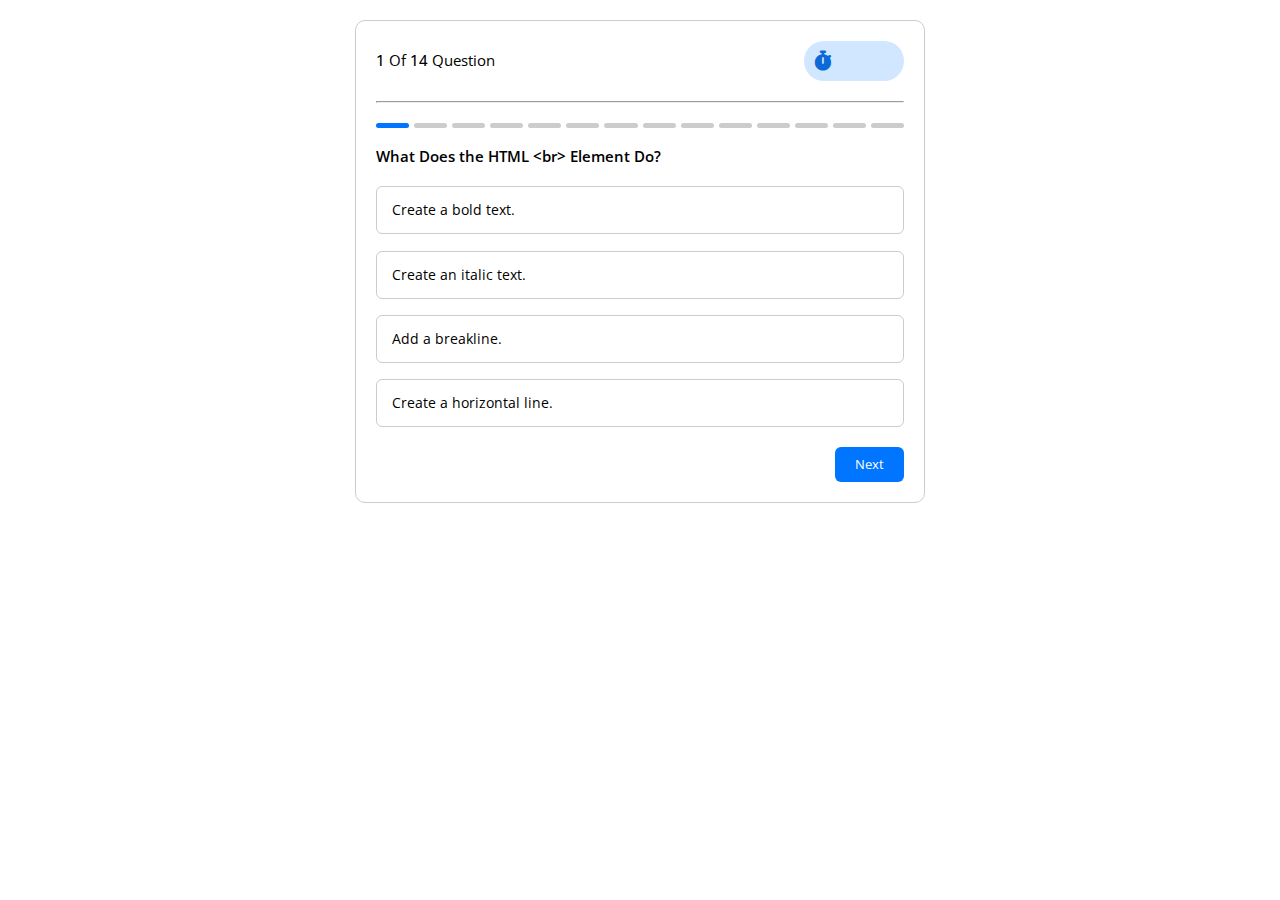
<file: index.html>
<!DOCTYPE html>
<html lang="en">
  <head>
    <meta charset="UTF-8" />
    <meta name="viewport" content="width=device-width, initial-scale=1.0" />
    <link rel="stylesheet" href="CSS/all.min.css" />
    <link rel="stylesheet" href="CSS/normalize.css" />
    <link rel="stylesheet" href="CSS/framework.css" />
    <link rel="stylesheet" href="CSS/style.css" />
    <link rel="preconnect" href="https://fonts.googleapis.com" />
    <link rel="preconnect" href="https://fonts.gstatic.com" crossorigin />
    <link
      href="https://fonts.googleapis.com/css2?family=Open+Sans:ital,wght@0,300;0,400;0,500;0,600;0,700;0,800;1,300;1,400;1,500;1,600;1,700;1,800&family=Work+Sans:ital,wght@0,100;0,200;0,300;0,400;0,500;0,600;0,700;0,800;0,900;1,100;1,200;1,300;1,400;1,500;1,600;1,700;1,800;1,900&display=swap"
      rel="stylesheet"
    />
    <title>Quiz Application</title>
    <meta name="description" content="Quiz Application" />
  </head>
  <body>
    <div class="container pt-20 pb-20">
      <div id="quiz-box" class="border-ccc rad-10 bg-white p-20">
        <div
          id="timer-and-ques-num-box"
          class="d-flex space-between align-center mb-20 fs-17"
        >
          <div id="ques-nums" class="fs-15">
            <span id="curr-ques" class="fw-500">2</span> Of
            <span id="num-of-ques" class="fw-500">3</span> Question
          </div>
          <div id="timer" class="btn-shape d-flex align-center center-flex">
            <i
              class="fa-solid fa-stopwatch mr-15 c-alt-blue fs-20"
              id="stop-watch"
            ></i>
            <span id="timer-counter" class="fs-15"></span>
          </div>
        </div>
        <hr class="mb-20" />
        <div
          id="upper-ques-counter"
          class="d-flex center-flex w-full h-fit gap-5 mb-20"
        ></div>
        <div id="ques-title-box" class="d-flex space-between align-center">
          <div id="ques-title" class="fs-15 mb-5">
            How We Specify Document Type Of HTML5 Page?
          </div>
          <i class=""></i>
        </div>
        <div id="answers-box" class="d-flex space-between w-full fs-14 mb-20">
          <label for="answer-1" class="w-full">
            <input
              type="radio"
              name="answers"
              id="answer-1"
              value="&lt;DOCTYPE html&gt;"
            />
            <div class="radio-text border-ccc rad-6 p-15">
              &lt;DOCTYPE html&gt;
            </div>
          </label>

          <label for="answer-2" class="w-full">
            <input
              type="radio"
              name="answers"
              id="answer-2"
              value="&lt;DOCTYPE html5&gt;"
            />
            <div class="radio-text border-ccc rad-6 p-15">
              &lt;DOCTYPE html5&gt;
            </div>
          </label>

          <label for="answer-3" class="w-full">
            <input
              type="radio"
              name="answers"
              id="answer-3"
              value="&lt;!DOCTYPE html5&gt;"
            />
            <div class="radio-text border-ccc rad-6 p-15">
              &lt;!DOCTYPE html5&gt;
            </div>
          </label>

          <label for="answer-4" class="w-full">
            <input
              type="radio"
              name="answers"
              id="answer-4"
              value="&lt;!DOCTYPE html&gt;"
            />
            <div class="radio-text border-ccc rad-6 p-15">
              &lt;!DOCTYPE html&gt;
            </div>
          </label>
        </div>
        <div id="btn-box" class="d-flex w-full">
          <button
            id="prev-btn"
            class="prev-btn btn-shape bg-blue b-none c-white fs-13"
          >
            Prev
          </button>
          <button id="next-btn" class="btn-shape bg-blue b-none c-white fs-13">
            Next
          </button>
        </div>
      </div>
    </div>
    <script src="JS/script.js"></script>
  </body>
</html>
</file>
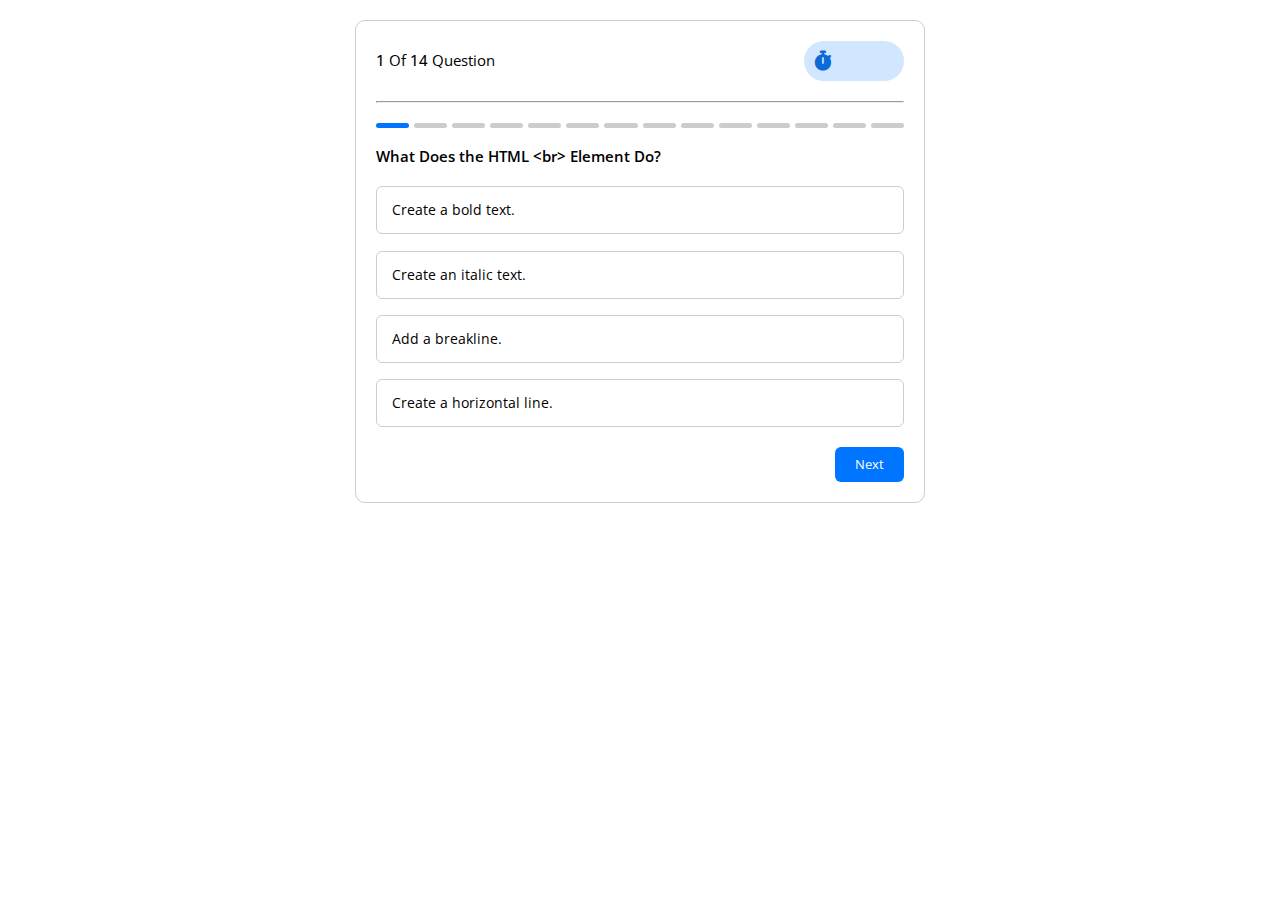
<file: HTML/index.html>
<!DOCTYPE html>
<html lang="en">
  <head>
    <meta charset="UTF-8" />
    <meta name="viewport" content="width=device-width, initial-scale=1.0" />
    <link rel="stylesheet" href="../CSS/all.min.css" />
    <link rel="stylesheet" href="../CSS/normalize.css" />
    <link rel="stylesheet" href="../CSS/framework.css" />
    <link rel="stylesheet" href="../CSS/style.css" />
    <link rel="preconnect" href="https://fonts.googleapis.com" />
    <link rel="preconnect" href="https://fonts.gstatic.com" crossorigin />
    <link
      href="https://fonts.googleapis.com/css2?family=Open+Sans:ital,wght@0,300;0,400;0,500;0,600;0,700;0,800;1,300;1,400;1,500;1,600;1,700;1,800&family=Work+Sans:ital,wght@0,100;0,200;0,300;0,400;0,500;0,600;0,700;0,800;0,900;1,100;1,200;1,300;1,400;1,500;1,600;1,700;1,800;1,900&display=swap"
      rel="stylesheet"
    />
    <title>Quiz Application</title>
    <meta name="description" content="Quiz Application" />
  </head>
  <body>
    <div class="container pt-20 pb-20">
      <div id="quiz-box" class="border-ccc rad-10 bg-white p-20">
        <div
          id="timer-and-ques-num-box"
          class="d-flex space-between align-center mb-20 fs-17"
        >
          <div id="ques-nums" class="fs-15">
            <span id="curr-ques" class="fw-500">2</span> Of
            <span id="num-of-ques" class="fw-500">3</span> Question
          </div>
          <div id="timer" class="btn-shape d-flex align-center center-flex">
            <i
              class="fa-solid fa-stopwatch mr-15 c-alt-blue fs-20"
              id="stop-watch"
            ></i>
            <span id="timer-counter" class="fs-15"></span>
          </div>
        </div>
        <hr class="mb-20" />
        <div
          id="upper-ques-counter"
          class="d-flex center-flex w-full h-fit gap-5 mb-20"
        ></div>
        <div id="ques-title-box" class="d-flex space-between align-center">
          <div id="ques-title" class="fs-15 mb-5">
            How We Specify Document Type Of HTML5 Page?
          </div>
          <i class=""></i>
        </div>
        <div id="answers-box" class="d-flex space-between w-full fs-14 mb-20">
          <label for="answer-1" class="w-full">
            <input
              type="radio"
              name="answers"
              id="answer-1"
              value="&lt;DOCTYPE html&gt;"
            />
            <div class="radio-text border-ccc rad-6 p-15">
              &lt;DOCTYPE html&gt;
            </div>
          </label>

          <label for="answer-2" class="w-full">
            <input
              type="radio"
              name="answers"
              id="answer-2"
              value="&lt;DOCTYPE html5&gt;"
            />
            <div class="radio-text border-ccc rad-6 p-15">
              &lt;DOCTYPE html5&gt;
            </div>
          </label>

          <label for="answer-3" class="w-full">
            <input
              type="radio"
              name="answers"
              id="answer-3"
              value="&lt;!DOCTYPE html5&gt;"
            />
            <div class="radio-text border-ccc rad-6 p-15">
              &lt;!DOCTYPE html5&gt;
            </div>
          </label>

          <label for="answer-4" class="w-full">
            <input
              type="radio"
              name="answers"
              id="answer-4"
              value="&lt;!DOCTYPE html&gt;"
            />
            <div class="radio-text border-ccc rad-6 p-15">
              &lt;!DOCTYPE html&gt;
            </div>
          </label>
        </div>
        <div id="btn-box" class="d-flex w-full">
          <button
            id="prev-btn"
            class="prev-btn btn-shape bg-blue b-none c-white fs-13"
          >
            Prev
          </button>
          <button id="next-btn" class="btn-shape bg-blue b-none c-white fs-13">
            Next
          </button>
        </div>
      </div>
    </div>
    <script src="../JS/script.js"></script>
  </body>
</html>
</file>
<file: CSS/framework.css>
:root {
    --blue-color: #0075ff;
    --blue-alt-color: #0d69d5;
    --orange-color: #f59e0b;
    --green-color: #22c55e;
    --red-color: #f44336;
    --grey-color: #777;
}
  /* Start Box */
.d-flex {
display: flex;
}
.f-wrap {
-wrap: wrap;
}
.align-center {
align-items: center;
}
.space-between {
justify-content: space-between;
}
.d-grid {
display: grid;
}
.gap-20 {
gap: 20px;
}
.gap-5 {
gap: 5px;
}
.d-block {
display: block;
}
@media (max-width: 767px) {
.block-mobile {
    display: block;
}
.hide-mobile {
    display: none;
}
}
.l-s{
    letter-spacing: -1px;
}
/* End Box */
/* Start Padding + Margin */
.p-10 {
padding: 10px;
}
.p-5 {
padding: 5px;
}
.p-15 {
padding: 15px;
}
.p-20 {
padding: 20px;
}
.pt-10 {
padding-top: 10px;
}
.pt-5 {
padding-top: 5px;
}
.pt-15 {
padding-top: 15px;
}
.pt-20 {
padding-top: 20px;
}
.pb-5 {
padding-bottom: 5px;
}
.pb-10 {
padding-bottom: 10px;
}
.pb-15 {
padding-bottom: 15px;
}
.pb-20 {
padding-bottom: 20px;
}
.pl-15 {
padding-left: 15px;
}
.pl-20 {
padding-left: 20px;
}
.m-0 {
margin: 0;
}
.m-15 {
margin: 15px;
}
.m-20 {
margin: 20px;
}
.mt-0 {
margin-top: 0;
}
.mt-5 {
margin-top: 5px;
}
.mt-10 {
margin-top: 10px;
}
.mt-15 {
margin-top: 15px;
}
.mt-20 {
margin-top: 20px;
}
.mt-25 {
margin-top: 25px;
}
.mr-10 {
margin-right: 10px;
}
.mr-15 {
margin-right: 15px;
}
.mb-5 {
margin-bottom: 5px;
}
.mb-10 {
margin-bottom: 10px;
}
.mb-15 {
margin-bottom: 15px;
}
.mb-20 {
margin-bottom: 20px;
}
.mb-25 {
margin-bottom: 25px;
}
/* End Padding + Margin */
/* Start Color */
.c-black {
color: black;
}
.c-white {
color: white;
}
.c-grey {
color: var(--grey-color);
}
.c-red {
color: var(--red-color);
}
.c-green {
color: var(--green-color);
}
.c-blue {
color: var(--blue-color);
}
.c-alt-blue {
color: var(--blue-alt-color);
}
.c-orange {
color: var(--orange-color);
}
.bg-red {
background-color: var(--red-color);
}
.bg-green {
background-color: var(--green-color);
}
.bg-blue {
background-color: var(--blue-color);
}
.bg-alt-blue {
background-color: var(--blue-alt-color);
}
.bg-orange {
background-color: var(--orange-color);
}
.bg-white {
background-color: white;
}
.bg-eee {
background-color: #eee;
}
.bg-ccc {
background-color: #ccc;
}
/* End Color */
/* Start Position */
.p-relative {
position: relative;
}
.p-absolute {
position: absolute;
}
/* End Position */
/* Start Font */
.txt-c {
text-align: center;
}
.fs-13 {
font-size: 13px;
}
.fs-14 {
font-size: 14px;
}
.fs-17 {
font-size: 17px;
}
.fs-20 {
font-size: 20px;
}
.fs-15 {
font-size: 15px;
}
.fs-25 {
font-size: 25px;
}
.fw-bold {
font-weight: bold;
}
.fw-500 {
font-weight: 500;
}
.fw-normal {
font-weight: normal;
}
@media (max-width: 767px) {
.txt-c-mobile {
    text-align: center;
}
}
/* End Font */
/* Start Border */
.rad-6 {
border-radius: 6px;
}
.rad-10 {
border-radius: 10px;
}
.rad-half {
border-radius: 50%;
}
.b-none {
border: none;
}
.border-ccc {
border: 1px solid #ccc;
}
.border-eee {
border: 1px solid #eee;
}

/* End Border */
/* Start Width + Height */
.w-full {
width: 100%;
}
.w-100 {
width: 100px;
}
.w-fit {
width: fit-content;
}
.h-full {
height: 100%;
}
.h-fit {
height: fit-content;
}
.h-100 {
height: 100px;
}
.h-10 {
height: 10px;
}
.h-5 {
height: 5px;
}

/* End Width + Height */
/* Start Components */
.center-flex {
display: flex;
align-items: center;
justify-content: center;
}
.between-flex {
display: flex;
align-items: center;
justify-content: space-between;
}
.btn-shape {
padding: 4px 10px;
border-radius: 6px;
}
/* End Components */
.trans-3ms{
    transition: 300ms;
}
</file>
<file: CSS/style.css>
/* Define custom color variables */
:root {
  --blue-color: #0075ff;
  --blue-alt-color: #0d69d5;
  --orange-color: #f59e0b;
  --green-color: #22c55e;
  --red-color: #f44336;
  --grey-color: #777;
}

/* Apply box-sizing to all elements for consistent sizing */
* {
  -webkit-box-sizing: border-box;
  -moz-box-sizing: border-box;
  box-sizing: border-box;
}

/* Enable smooth scrolling behavior for anchor links */
html {
  scroll-behavior: smooth;
}

/* Define the default font family for the entire page */
body {
  font-family: "Open Sans", sans-serif;
}

/* Create a responsive container for page content */
.container {
  padding-left: 15px;
  padding-right: 15px;
  margin-left: auto;
  margin-right: auto;
}

/* Adjust container width based on screen size */
@media (min-width: 768px) {
  .container {
    width: 750px;
  }
}

@media (min-width: 992px) {
  .container {
    width: 970px;
  }
}

@media (min-width: 1200px) {
  .container {
    width: 1170px;
  }
}

/* Style the quiz box with responsive width */
#quiz-box {
  width: 50%;
  margin: 0 auto;
  min-width: 300px;
}

@media (max-width: 991px) {
  #quiz-box {
    width: 80%;
  }
}

@media (max-width: 767px) {
  #quiz-box {
    width: 100%;
  }
}

/* Style the question title and icons */
#ques-title-box i {
  font-size: 25px;
}

#ques-title {
  font-weight: 600;
}

/* Style the answers box and radio buttons */
#answers-box {
  flex-direction: column;
}

#answers-box input[type="radio"] {
  -webkit-appearance: none;
  appearance: none;
}

#answers-box .radio-text {
  cursor: pointer;
}

#answers-box input[type="radio"]:checked + .radio-text {
  background-color: #0075ff42;
  border: 1px solid var(--blue-color);
}

/* Style the timer with animation */
#timer {
  background-color: rgba(46, 140, 255, 0.22);
  border-radius: 20px;
  height: 40px;
  justify-content: space-between;
  width: 100px;
}

#timer #stop-watch {
  animation: hug 1s ease infinite;
}

/* Style the buttons section */
#btn-box {
  justify-content: flex-end;
}

#btn-box .prev-btn {
  display: none;
}

#btn-box button {
  padding: 10px 20px;
  cursor: pointer;
}

/* Style the finished state for elements */
.finished {
  pointer-events: none;
  opacity: 0.7;
}

/* Style the result popup */
.result-popup {
  position: fixed;
  padding: 20px;
  width: 400px;
  height: fit-content;
  left: 50%;
  top: 50%;
  transform: translate(-50%, -50%);
  box-shadow: 0 0 40px 10px #b2b2b2;
  border-radius: 10px;
  border: 1px solid #ccc;
  background-color: white;
  text-align: center;
  max-width: 90%;
}

.result-popup .result-sec {
  display: flex;
  justify-content: flex-start;
  gap: 10px;
  margin-bottom: 40px;
  align-items: center;
}

.result-popup .result-sec .result-sec-span {
  font-size: 20px;
  font-weight: 600;
}

.result-popup .result-sec .result-score {
  font-size: 17px;
  font-weight: 600;
  padding: 6px 12px;
  border-radius: 4px;
}

/* Style the result score with different background colors */
.result-popup .result-sec .result-score.bad {
  background-color: #ff000038;
  border: 1px solid #ff00008c;
}

.result-popup .result-sec .result-score.good {
  background-color: #1dc65738;
  border: 1px solid #1dc6578c;
}

/* Style the buttons in the result popup */
.result-popup .popup-btn-sec {
  display: flex;
  justify-content: space-between;
  align-items: center;
}

.result-popup .popup-btn-sec button {
  width: 130px;
  padding: 7px 0;
  background-color: var(--blue-color);
  border: none;
  border-radius: 4px;
  color: white;
  font-size: 14px;
  cursor: pointer;
}

/* Define animation keyframes */
@keyframes hug {
  0%,
  100% {
    transform: scale(1, 1);
  }
  50% {
    transform: scale(1.3, 1.3);
  }
}

@keyframes wiggle {
  0%,
  7% {
    transform: rotateZ(0) scale(1.4, 1.4);
  }

  15% {
    transform: rotateZ(-15deg) scale(1.4, 1.4);
  }

  20% {
    transform: rotateZ(10deg) scale(1.4, 1.4);
  }

  25% {
    transform: rotateZ(-10deg) scale(1.4, 1.4);
  }

  30% {
    transform: rotateZ(6deg);
  }

  35% {
    transform: rotateZ(-4deg);
  }

  40%,
  100% {
    transform: rotateZ(0);
  }
}
</file>
